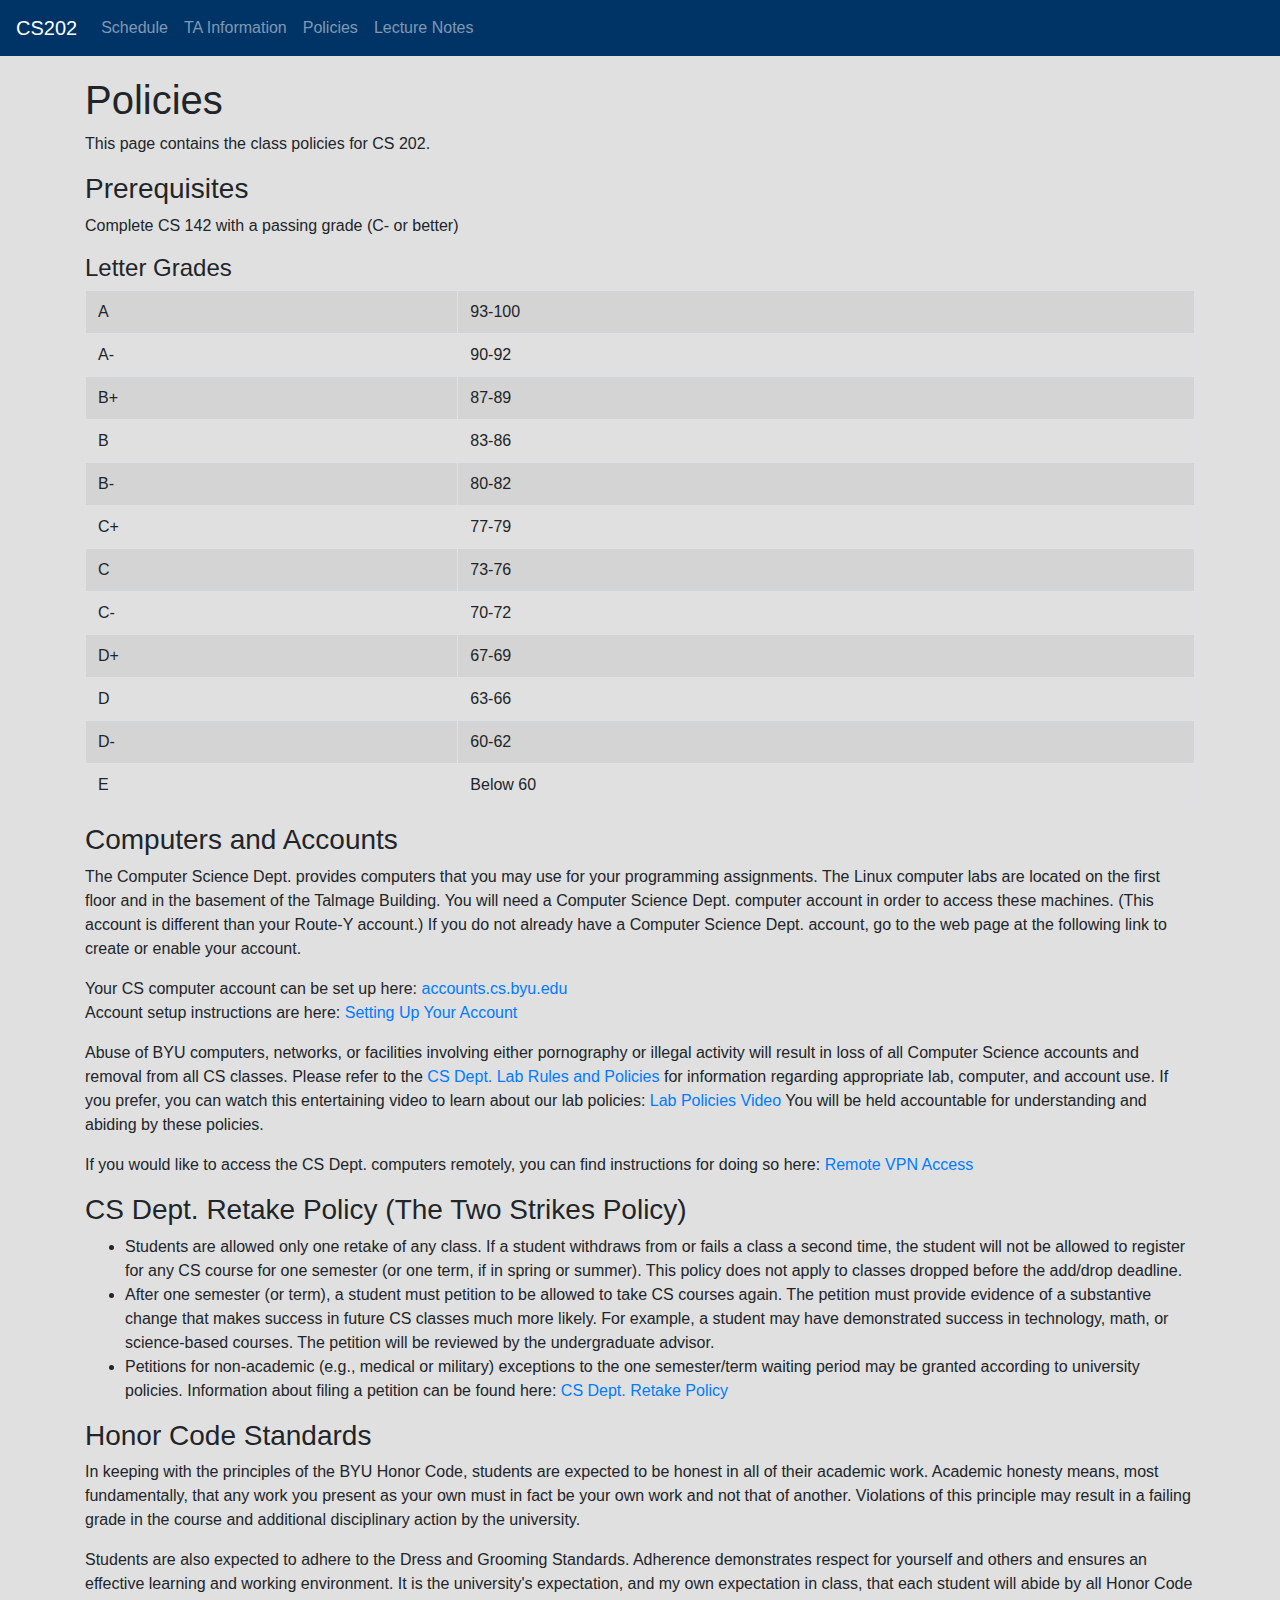
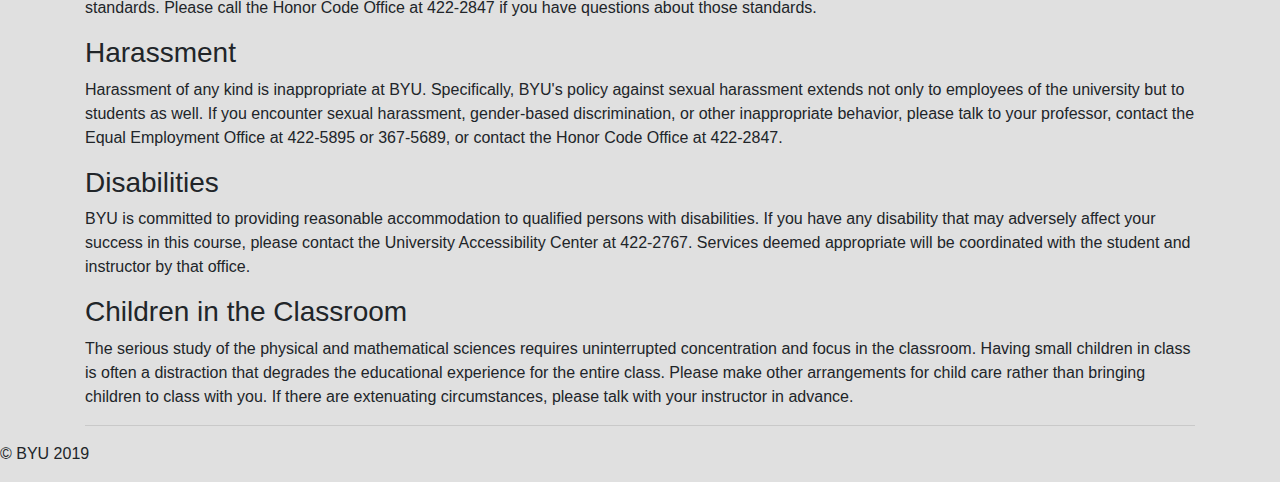
<file: policies.html>
<html>

<head>
    <title>CS202</title>
    <!-- Bootstrap -->
    <link rel="stylesheet" href="https://stackpath.bootstrapcdn.com/bootstrap/4.3.1/css/bootstrap.min.css" integrity="sha384-ggOyR0iXCbMQv3Xipma34MD+dH/1fQ784/j6cY/iJTQUOhcWr7x9JvoRxT2MZw1T" crossorigin="anonymous">
    <script src="https://code.jquery.com/jquery-3.3.1.slim.min.js" integrity="sha384-q8i/X+965DzO0rT7abK41JStQIAqVgRVzpbzo5smXKp4YfRvH+8abtTE1Pi6jizo" crossorigin="anonymous"></script>
    <script src="https://cdnjs.cloudflare.com/ajax/libs/popper.js/1.14.7/umd/popper.min.js" integrity="sha384-UO2eT0CpHqdSJQ6hJty5KVphtPhzWj9WO1clHTMGa3JDZwrnQq4sF86dIHNDz0W1" crossorigin="anonymous"></script>
    <script src="https://stackpath.bootstrapcdn.com/bootstrap/4.3.1/js/bootstrap.min.js" integrity="sha384-JjSmVgyd0p3pXB1rRibZUAYoIIy6OrQ6VrjIEaFf/nJGzIxFDsf4x0xIM+B07jRM" crossorigin="anonymous"></script>

    <link rel="stylesheet" type="text/css" href="stylesheets/style.css">
</head>

<body>
    <!-- navbar -->
    <nav class="navbar navbar-expand-lg navbar-dark background-primary">
        <a class="navbar-brand" href="index.html">CS202</a>

        <!-- collapsable button -->
        <button class="navbar-toggler" type="button" data-toggle="collapse" data-target="#navbarSupportedContent" aria-controls="navbarSupportedContent" aria-expanded="false" aria-label="Toggle navigation">
        <span class="navbar-toggler-icon"></span>
    </button>

        <!-- links -->
        <div class="collapse navbar-collapse" id="navbarSupportedContent">
            <ul class="navbar-nav mr-auto">
                <li class="nav-item">
                    <a class="nav-link" href="/schedule.html">Schedule</a>
                </li>
                <li class="nav-item">
                    <a class="nav-link" href="#">TA Information</a>
                </li>
                <li class="nav-item">
                    <a class="nav-link" href="/policies.html">Policies</a>
                </li>
                <li class="nav-item">
                    <a class="nav-link" href="#">Lecture Notes</a>
                </li>
            </ul>
        </div>
    </nav>

    <div class="container">
        <div class="box">
            <h1>Policies</h1>
        </div>

        <p>
            This page contains the class policies for CS 202.
        </p>

        <h3>Prerequisites</h3>
        <p>
            Complete CS 142 with a passing grade (C- or better)
        </p>

        <h4>Letter Grades</h4>
        <table class="table table-striped table-bordered table-condensed">
            <tr>
                <td>A</td>
                <td>93-100</td>
            </tr>
            <tr>
                <td>A-</td>
                <td>90-92</td>
            </tr>
            <tr>
                <td>B+</td>
                <td>87-89</td>
            </tr>
            <tr>
                <td>B</td>
                <td>83-86</td>
            </tr>
            <tr>
                <td>B-</td>
                <td>80-82</td>
            </tr>
            <tr>
                <td>C+</td>
                <td>77-79</td>
            </tr>
            <tr>
                <td>C</td>
                <td>73-76</td>
            </tr>
            <tr>
                <td>C-</td>
                <td>70-72</td>
            </tr>
            <tr>
                <td>D+</td>
                <td>67-69</td>
            </tr>
            <tr>
                <td>D</td>
                <td>63-66</td>
            </tr>
            <tr>
                <td>D-</td>
                <td>60-62</td>
            </tr>
            <tr>
                <td>E</td>
                <td>Below 60</td>
            </tr>
        </table>


        <h3>Computers and Accounts</h3>

        <p>The Computer Science Dept. provides computers that you may use for your programming assignments. The Linux computer labs are located on the first floor and in the basement of the Talmage Building. You will need a Computer Science Dept. computer
            account in order to access these machines. (This account is different than your Route-Y account.) If you do not already have a Computer Science Dept. account, go to the web page at the following link to create or enable your account.</p>

        <p>Your CS computer account can be set up here: <a href="https://accounts.cs.byu.edu/">accounts.cs.byu.edu</a><br> Account setup instructions are here: <a href="https://docs.cs.byu.edu/doku.php?id=setting-up-your-account-with-the-cs-authentication-system">Setting Up Your Account</a>
        </p>

        <p>Abuse of BYU computers, networks, or facilities involving either pornography or illegal activity will result in loss of all Computer Science accounts and removal from all CS classes. Please refer to the <a href="https://docs.cs.byu.edu/doku.php?id=account-policies-lab-rules">CS Dept.
Lab Rules and Policies</a> for information regarding appropriate lab, computer, and account use. If you prefer, you can watch this entertaining video to learn about our lab policies:
            <a href="https://www.youtube.com/watch?v=NisrJqzAWOc">Lab Policies Video</a> You will be held accountable for understanding and abiding by these policies.
        </p>

        <p>If you would like to access the CS Dept. computers remotely, you can find instructions for doing so here: <a href="https://docs.cs.byu.edu/doku.php?id=vpn-configuration-and-use">Remote VPN Access</a>
        </p>

        <h3>CS Dept. Retake Policy (The Two Strikes Policy)</h3>
        <ul>
            <li>
                Students are allowed only one retake of any class. If a student withdraws from or fails a class a second time, the student will not be allowed to register for any CS course for one semester (or one term, if in spring or summer). This policy does not apply
                to classes dropped before the add/drop deadline.
            </li>
            <li>
                After one semester (or term), a student must petition to be allowed to take CS courses again. The petition must provide evidence of a substantive change that makes success in future CS classes much more likely. For example, a student may have demonstrated
                success in technology, math, or science-based courses. The petition will be reviewed by the undergraduate advisor.
            </li>
            <li>
                Petitions for non-academic (e.g., medical or military) exceptions to the one semester/term waiting period may be granted according to university policies. Information about filing a petition can be found here:
                <a href="https://cs.byu.edu/retake-policy">CS Dept. Retake Policy</a>
            </li>
        </ul>

        <h3>Honor Code Standards</h3>

        <p>In keeping with the principles of the BYU Honor Code, students are expected to be honest in all of their academic work. Academic honesty means, most fundamentally, that any work you present as your own must in fact be your own work and not that
            of another. Violations of this principle may result in a failing grade in the course and additional disciplinary action by the university.</p>

        <p>Students are also expected to adhere to the Dress and Grooming Standards. Adherence demonstrates respect for yourself and others and ensures an effective learning and working environment. It is the university's expectation, and my own expectation
            in class, that each student will abide by all Honor Code standards. Please call the Honor Code Office at 422-2847 if you have questions about those standards.</p>

        <h3>Harassment</h3>

        <p>Harassment of any kind is inappropriate at BYU. Specifically, BYU's policy against sexual harassment extends not only to employees of the university but to students as well. If you encounter sexual harassment, gender-based discrimination, or other
            inappropriate behavior, please talk to your professor, contact the Equal Employment Office at 422-5895 or 367-5689, or contact the Honor Code Office at 422-2847.</p>

        <h3>Disabilities</h3>

        <p>BYU is committed to providing reasonable accommodation to qualified persons with disabilities. If you have any disability that may adversely affect your success in this course, please contact the University Accessibility Center at 422-2767. Services
            deemed appropriate will be coordinated with the student and instructor by that office.</p>

        <h3>Children in the Classroom</h3>

        <p>The serious study of the physical and mathematical sciences requires uninterrupted concentration and focus in the classroom. Having small children in class is often a distraction that degrades the educational experience for the entire class. Please
            make other arrangements for child care rather than bringing children to class with you. If there are extenuating circumstances, please talk with your instructor in advance.
        </p>

        <hr>
    </div>

    <footer>
        <p>&copy; BYU 2019</p>
    </footer>
</body>
</file>
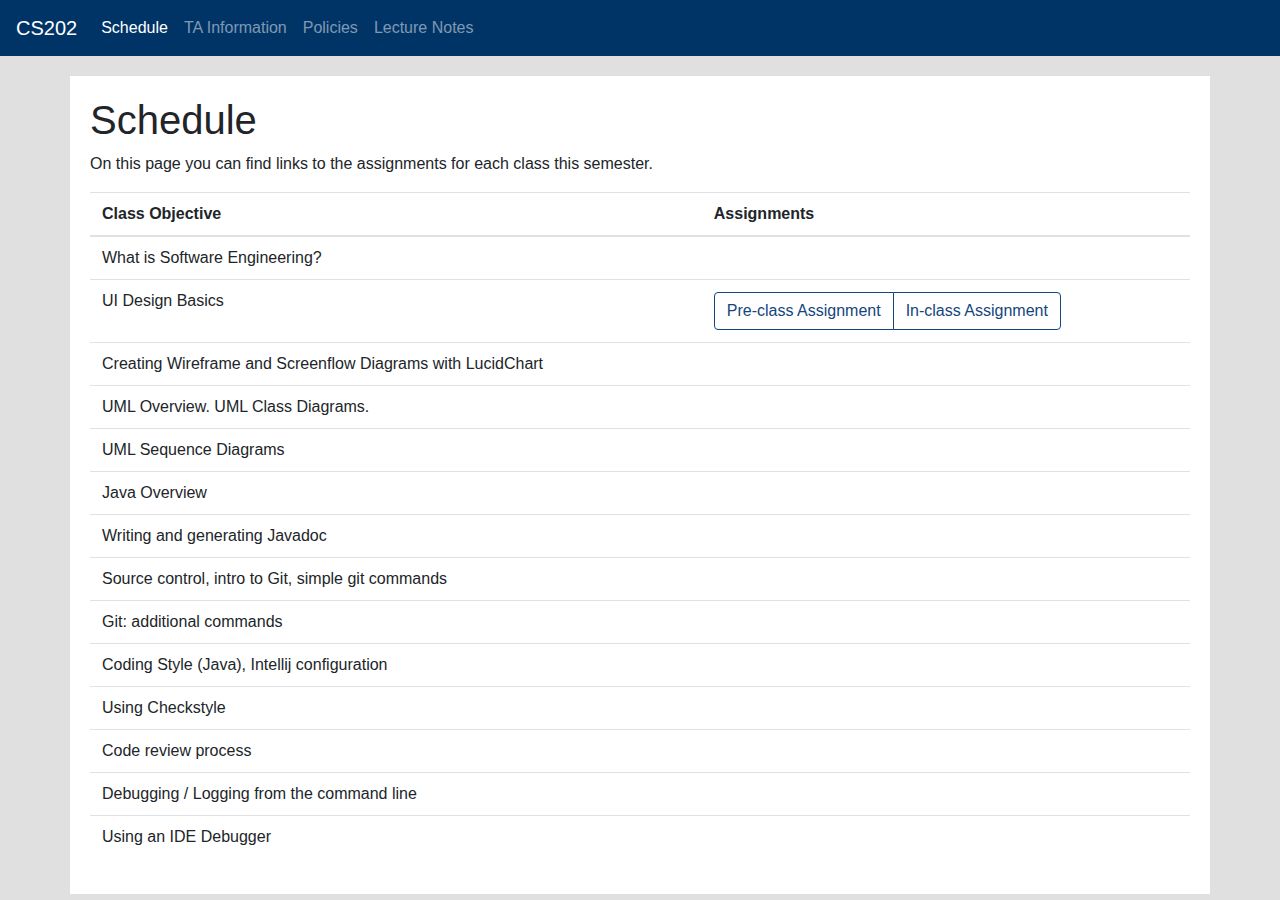
<file: schedule.html>
<html>

<head>
    <title>CS202</title>
    <!-- Bootstrap -->
    <link rel="stylesheet" href="https://stackpath.bootstrapcdn.com/bootstrap/4.3.1/css/bootstrap.min.css" integrity="sha384-ggOyR0iXCbMQv3Xipma34MD+dH/1fQ784/j6cY/iJTQUOhcWr7x9JvoRxT2MZw1T" crossorigin="anonymous">
    <script src="https://code.jquery.com/jquery-3.3.1.slim.min.js" integrity="sha384-q8i/X+965DzO0rT7abK41JStQIAqVgRVzpbzo5smXKp4YfRvH+8abtTE1Pi6jizo" crossorigin="anonymous"></script>
    <script src="https://cdnjs.cloudflare.com/ajax/libs/popper.js/1.14.7/umd/popper.min.js" integrity="sha384-UO2eT0CpHqdSJQ6hJty5KVphtPhzWj9WO1clHTMGa3JDZwrnQq4sF86dIHNDz0W1" crossorigin="anonymous"></script>
    <script src="https://stackpath.bootstrapcdn.com/bootstrap/4.3.1/js/bootstrap.min.js" integrity="sha384-JjSmVgyd0p3pXB1rRibZUAYoIIy6OrQ6VrjIEaFf/nJGzIxFDsf4x0xIM+B07jRM" crossorigin="anonymous"></script>

    <link rel="stylesheet" type="text/css" href="stylesheets/style.css">
    <link rel="stylesheet" type="text/css" href="stylesheets/schedule_style.css">
    <script src="javascripts/model/ScheduleValue.js"></script>
    <script src="javascripts/schedule.js"></script>
</head>

<body>
    <!-- navbar -->
    <nav class="navbar navbar-expand-lg navbar-dark background-primary">
        <a class="navbar-brand" href="index.html">CS202</a>

        <!-- collapsable button -->
        <button class="navbar-toggler" type="button" data-toggle="collapse" data-target="#navbarSupportedContent" aria-controls="navbarSupportedContent" aria-expanded="false" aria-label="Toggle navigation">
            <span class="navbar-toggler-icon"></span>
        </button>

        <!-- links -->
        <div class="collapse navbar-collapse" id="navbarSupportedContent">
            <ul class="navbar-nav mr-auto">
                <li class="nav-item">
                    <a class="nav-link active" href="schedule.html">Schedule</a>
                </li>
                <li class="nav-item">
                    <a class="nav-link" href="#">TA Information</a>
                </li>
                <li class="nav-item">
                    <a class="nav-link" href="#">Policies</a>
                </li>
                <li class="nav-item">
                    <a class="nav-link" href="#">Lecture Notes</a>
                </li>
            </ul>
        </div>
    </nav>

    <!-- content -->
    <div class="container content">
        <h1>Schedule</h1>
        <p>On this page you can find links to the assignments for each class this semester.</p>

        <table class="table table-hover">
            <thead>
                <th>Class Objective</th>
                <th>Assignments</th>
            </thead>
            <tbody id="table_body">
                <!-- Loaded in from schedule.js -->
            </tbody>
        </table>
    </div>

</body>

</html>
</file>
<file: stylesheets/style.css>
:root {
    --backgroundColor: #FFFFFF;
    --lightContrastColor: #E0E0E0;
    --darkContrastColor: rgb(80, 80, 80);
    --foregroundColor: black;

    --primary: #003366;
    --primary1: #15457d;
    --primary2: #456595;
}

.content {
    background-color: var(--backgroundColor);
    padding: 20px;
}

body {
    background-color: var(--lightContrastColor);
}

.background-primary{
    background-color: var(--primary);
}

.container {
    margin-top: 20px;
}
</file>
<file: stylesheets/schedule_style.css>
/* not outlined */
/* .class_link{
    color: var(--backgroundColor);
    background-color: var(--primary1);
    border-color: var(--primary1);
} */

/* outlined */
.class_link{
    color: var(--primary1); 
    background-color: var(--backgroundColor);
    border-color: var(--primary1);
}

.class_link:hover{
    color: #fff;
    background-color: var(--primary);
    border-color: var(--primary);
}

.class_name {
    /* styles for class names */
}
</file>
